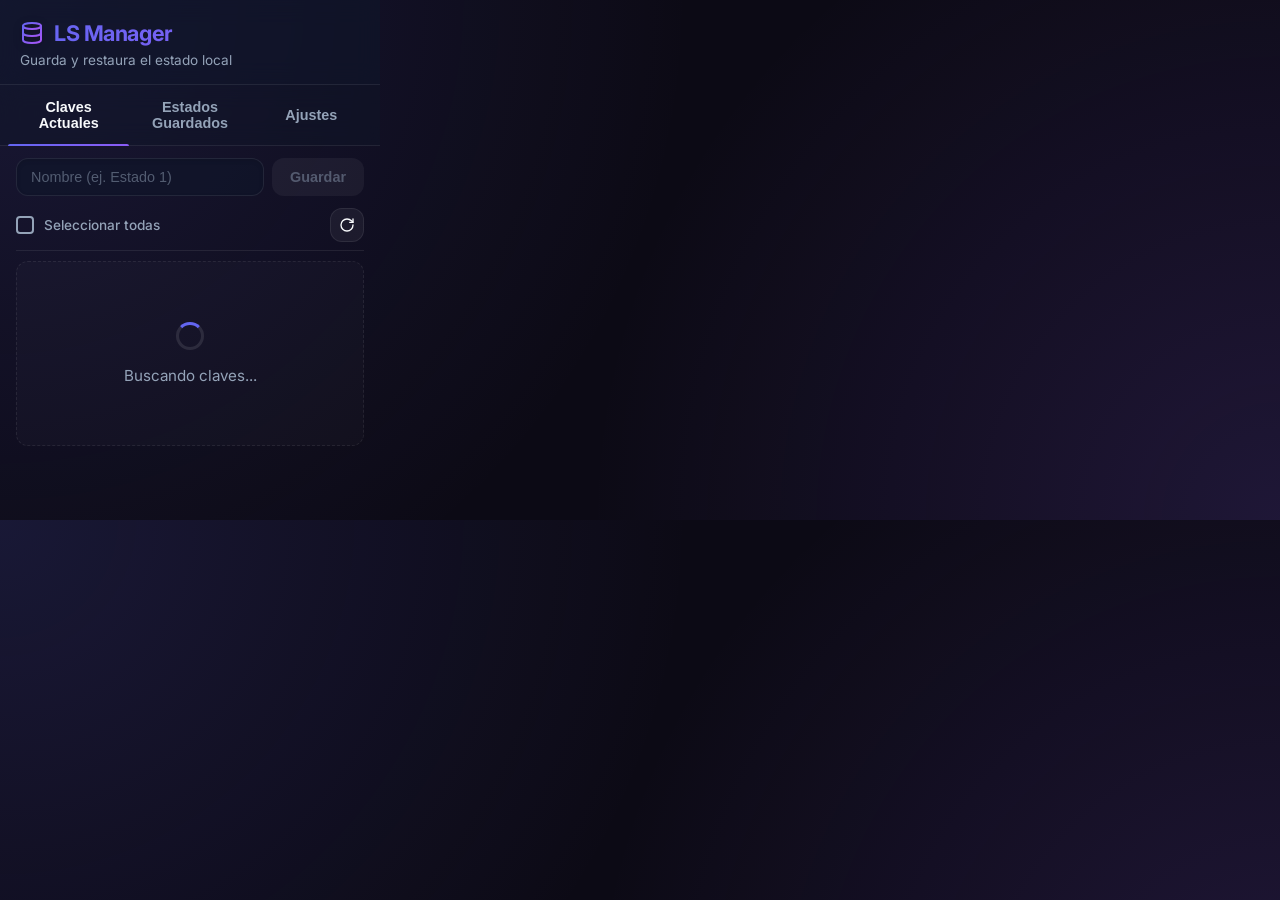
<file: index.html>
<!DOCTYPE html>
<html lang="es">
<head>
    <meta charset="UTF-8">
    <title>LocalStorage Saver</title>
    <link rel="stylesheet" href="css/popup.css">
    <link href="https://fonts.googleapis.com/css2?family=Inter:wght@400;500;600&display=swap" rel="stylesheet">
</head>
<body>
    <div class="container">
        <header>
            <h1><span class="icon"><svg xmlns="http://www.w3.org/2000/svg" width="24" height="24" viewBox="0 0 24 24" fill="none" stroke="url(#primaryGradient)" stroke-width="2" stroke-linecap="round" stroke-linejoin="round"><defs><linearGradient id="primaryGradient" x1="0%" y1="0%" x2="100%" y2="100%"><stop offset="0%" stop-color="#6366f1" /><stop offset="100%" stop-color="#a855f7" /></linearGradient></defs><ellipse cx="12" cy="5" rx="9" ry="3"></ellipse><path d="M21 12c0 1.66-4 3-9 3s-9-1.34-9-3"></path><path d="M3 5v14c0 1.66 4 3 9 3s9-1.34 9-3V5"></path></svg></span> LS Manager</h1>
            <p class="subtitle">Guarda y restaura el estado local</p>
        </header>

        <section class="tabs">
            <button class="tab-btn active" data-tab="current">Claves Actuales</button>
            <button class="tab-btn" data-tab="saved">Estados Guardados</button>
            <button class="tab-btn" data-tab="settings">Ajustes</button>
        </section>

        <section id="tab-current" class="tab-content active">
            <div class="actions-bar">
                <input type="text" id="state-name" placeholder="Nombre (ej. Estado 1)">
                <button id="save-selected-btn" class="btn primary" disabled>Guardar</button>
            </div>
            <div class="list-header">
                <label>
                    <input type="checkbox" id="select-all">
                    <span>Seleccionar todas</span>
                </label>
                <button id="refresh-btn" class="btn icon-btn" title="Refrescar LocalStorage"><svg xmlns="http://www.w3.org/2000/svg" width="16" height="16" viewBox="0 0 24 24" fill="none" stroke="currentColor" stroke-width="2" stroke-linecap="round" stroke-linejoin="round"><path d="M21 12a9 9 0 1 1-9-9c2.52 0 4.93 1 6.74 2.74L21 8"></path><path d="M21 3v5h-5"></path></svg></button>
            </div>
            <ul id="current-keys-list" class="keys-list">
                <li class="empty-state">
                    <div class="loader"></div>
                    Buscando claves...
                </li>
            </ul>
        </section>

        <section id="tab-saved" class="tab-content">
            <div class="list-header" id="saved-header" style="justify-content: flex-end; display: none;">
                <button id="delete-all-btn" class="btn danger" style="padding: 6px 12px; font-size: 0.8rem;">
                    <svg width="14" height="14" viewBox="0 0 24 24" fill="none" stroke="currentColor" stroke-width="2" stroke-linecap="round" stroke-linejoin="round"><polyline points="3 6 5 6 21 6"></polyline><path d="M19 6v14a2 2 0 0 1-2 2H7a2 2 0 0 1-2-2V6m3 0V4a2 2 0 0 1 2-2h4a2 2 0 0 1 2 2v2"></path><line x1="10" y1="11" x2="10" y2="17"></line><line x1="14" y1="11" x2="14" y2="17"></line></svg>
                    Eliminar todos
                </button>
            </div>
            <ul id="saved-states-list" class="states-list">
                <li class="empty-state">No hay estados guardados aún.</li>
            </ul>
        </section>

        <section id="tab-settings" class="tab-content">
            <div class="settings-container">
                <div class="setting-item">
                    <label class="setting-label">
                        <input type="checkbox" id="enable-selector" class="setting-checkbox">
                        <span>Mostrar selector en la página</span>
                    </label>
                    <p class="setting-description">Inyecta un dropdown en la esquina inferior derecha para cambiar rápidamente entre estados guardados</p>
                </div>

                <div class="setting-item">
                    <label class="setting-label">
                        <input type="checkbox" id="auto-reload" class="setting-checkbox">
                        <span>Recargar página al restaurar estado</span>
                    </label>
                    <p class="setting-description">Recarga automáticamente la página después de restaurar un estado guardado</p>
                </div>
            </div>
        </section>
    </div>
    
    <!-- Template para la alerta de feedback (toast) -->
    <div id="toast" class="toast hidden"></div>
    
    <script src="js/popup.js"></script>
</body>
</html>
</file>
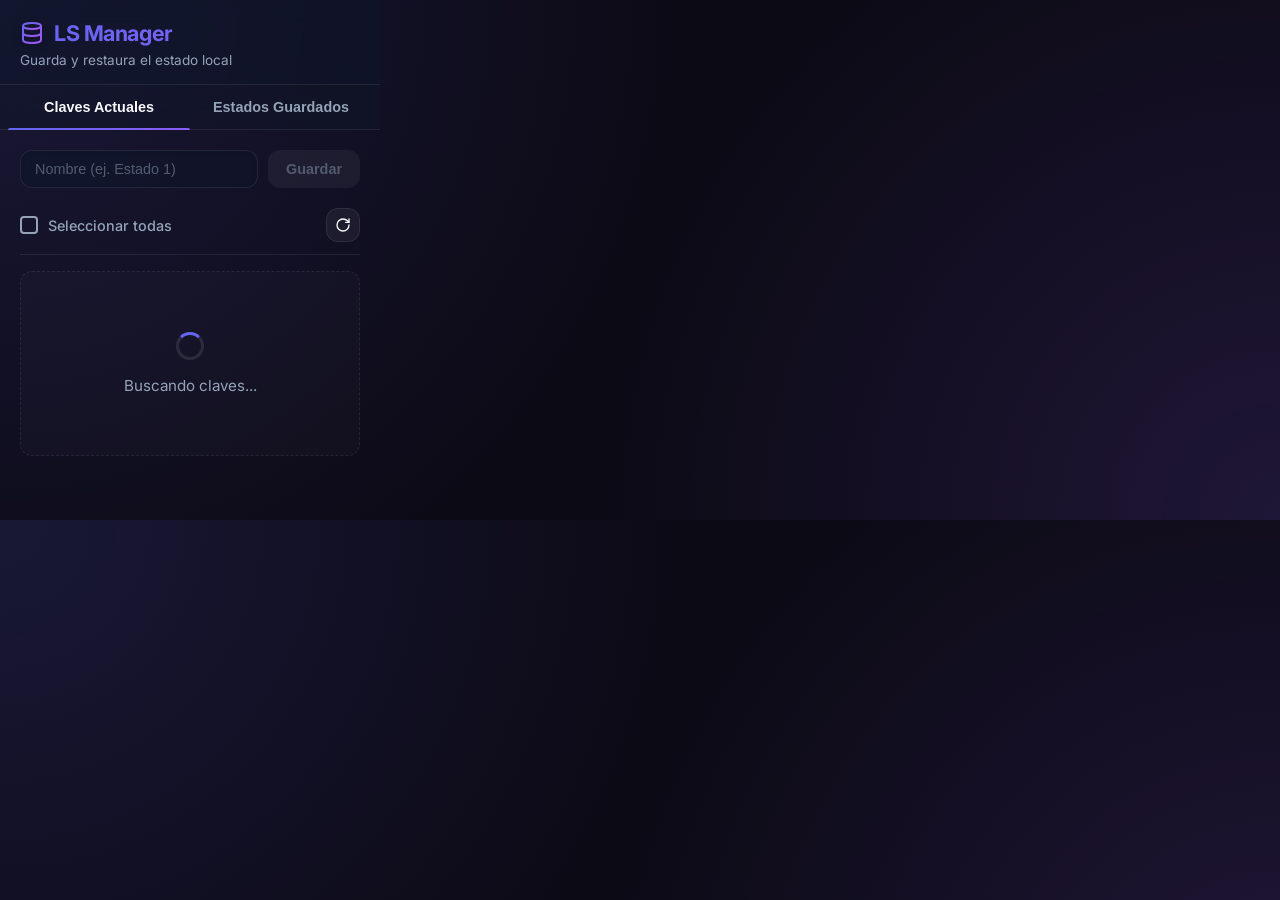
<file: popup.html>
<!DOCTYPE html>
<html lang="es">
<head>
    <meta charset="UTF-8">
    <title>LocalStorage Saver</title>
    <link rel="stylesheet" href="popup.css">
    <link href="https://fonts.googleapis.com/css2?family=Inter:wght@400;500;600&display=swap" rel="stylesheet">
</head>
<body>
    <div class="container">
        <header>
            <h1><span class="icon"><svg xmlns="http://www.w3.org/2000/svg" width="24" height="24" viewBox="0 0 24 24" fill="none" stroke="url(#primaryGradient)" stroke-width="2" stroke-linecap="round" stroke-linejoin="round"><defs><linearGradient id="primaryGradient" x1="0%" y1="0%" x2="100%" y2="100%"><stop offset="0%" stop-color="#6366f1" /><stop offset="100%" stop-color="#a855f7" /></linearGradient></defs><ellipse cx="12" cy="5" rx="9" ry="3"></ellipse><path d="M21 12c0 1.66-4 3-9 3s-9-1.34-9-3"></path><path d="M3 5v14c0 1.66 4 3 9 3s9-1.34 9-3V5"></path></svg></span> LS Manager</h1>
            <p class="subtitle">Guarda y restaura el estado local</p>
        </header>

        <section class="tabs">
            <button class="tab-btn active" data-tab="current">Claves Actuales</button>
            <button class="tab-btn" data-tab="saved">Estados Guardados</button>
        </section>

        <section id="tab-current" class="tab-content active">
            <div class="actions-bar">
                <input type="text" id="state-name" placeholder="Nombre (ej. Estado 1)">
                <button id="save-selected-btn" class="btn primary" disabled>Guardar</button>
            </div>
            <div class="list-header">
                <label>
                    <input type="checkbox" id="select-all">
                    <span>Seleccionar todas</span>
                </label>
                <button id="refresh-btn" class="btn icon-btn" title="Refrescar LocalStorage"><svg xmlns="http://www.w3.org/2000/svg" width="16" height="16" viewBox="0 0 24 24" fill="none" stroke="currentColor" stroke-width="2" stroke-linecap="round" stroke-linejoin="round"><path d="M21 12a9 9 0 1 1-9-9c2.52 0 4.93 1 6.74 2.74L21 8"></path><path d="M21 3v5h-5"></path></svg></button>
            </div>
            <ul id="current-keys-list" class="keys-list">
                <li class="empty-state">
                    <div class="loader"></div>
                    Buscando claves...
                </li>
            </ul>
        </section>

        <section id="tab-saved" class="tab-content">
            <ul id="saved-states-list" class="states-list">
                <li class="empty-state">No hay estados guardados aún.</li>
            </ul>
        </section>
    </div>
    
    <!-- Template para la alerta de feedback (toast) -->
    <div id="toast" class="toast hidden"></div>
    
    <script src="popup.js"></script>
</body>
</html>
</file>
<file: css/popup.css>
:root {
    --bg-color: #0c0a15;
    --surface-color: rgba(30, 41, 59, 0.4);
    --surface-hover: rgba(30, 41, 59, 0.6);
    --primary-color: #6366f1;
    --primary-gradient: linear-gradient(135deg, #6366f1 0%, #8b5cf6 100%);
    --primary-gradient-hover: linear-gradient(135deg, #4f46e5 0%, #7c3aed 100%);
    --success-color: #10b981;
    --danger-color: #ef4444;
    --danger-bg: rgba(239, 68, 68, 0.1);
    --danger-hover: rgba(239, 68, 68, 0.2);
    --text-primary: #f8fafc;
    --text-secondary: #94a3b8;
    --border-color: rgba(255, 255, 255, 0.08);
    --border-focus: rgba(99, 102, 241, 0.5);
    --radius: 12px;
    --radius-sm: 8px;
    --shadow: 0 8px 32px rgba(0, 0, 0, 0.3);
}

* {
    box-sizing: border-box;
    margin: 0;
    padding: 0;
}

body {
    font-family: 'Inter', system-ui, -apple-system, sans-serif;
    background: var(--bg-color);
    background-image: 
        radial-gradient(circle at 0% 0%, rgba(99, 102, 241, 0.15) 0%, transparent 50%),
        radial-gradient(circle at 100% 100%, rgba(139, 92, 246, 0.15) 0%, transparent 50%);
    color: var(--text-primary);
    width: 380px;
    height: 520px;
    overflow: hidden;
    -webkit-font-smoothing: antialiased;
}

.container {
    display: flex;
    flex-direction: column;
    height: 100%;
    position: relative;
    background: transparent;
}

header {
    padding: 20px 20px 16px;
    background: rgba(15, 23, 42, 0.6);
    backdrop-filter: blur(12px);
    -webkit-backdrop-filter: blur(12px);
    border-bottom: 1px solid var(--border-color);
    position: relative;
    z-index: 10;
}

header h1 {
    font-size: 1.35rem;
    font-weight: 700;
    display: flex;
    align-items: center;
    gap: 10px;
    background: var(--primary-gradient);
    -webkit-background-clip: text;
    background-clip: text;
    -webkit-text-fill-color: transparent;
    letter-spacing: -0.02em;
}

header h1 .icon {
    -webkit-text-fill-color: initial;
    filter: drop-shadow(0 2px 4px rgba(0,0,0,0.2));
    display: flex;
    align-items: center;
}

.subtitle {
    font-size: 0.85rem;
    color: var(--text-secondary);
    margin-top: 6px;
    font-weight: 400;
}

.tabs {
    display: flex;
    background: rgba(15, 23, 42, 0.4);
    backdrop-filter: blur(12px);
    border-bottom: 1px solid var(--border-color);
    padding: 0 8px;
}

.tab-btn {
    flex: 1;
    background: none;
    border: none;
    color: var(--text-secondary);
    padding: 14px 12px;
    font-size: 0.9rem;
    font-weight: 600;
    cursor: pointer;
    transition: all 0.3s cubic-bezier(0.4, 0, 0.2, 1);
    position: relative;
}

.tab-btn::after {
    content: '';
    position: absolute;
    bottom: -1px;
    left: 0;
    width: 100%;
    height: 2px;
    background: var(--primary-gradient);
    transform: scaleX(0);
    transition: transform 0.3s cubic-bezier(0.4, 0, 0.2, 1);
    transform-origin: center;
    border-radius: 2px 2px 0 0;
}

.tab-btn:hover {
    color: var(--text-primary);
    background-color: rgba(255, 255, 255, 0.03);
    border-radius: var(--radius-sm) var(--radius-sm) 0 0;
}

.tab-btn.active {
    color: var(--text-primary);
}

.tab-btn.active::after {
    transform: scaleX(1);
}

.tab-content {
    display: none;
    flex: 1;
    overflow-y: auto;
    padding: 12px 16px;
}

.tab-content.active {
    display: flex;
    flex-direction: column;
    animation: slideUpFade 0.4s cubic-bezier(0.16, 1, 0.3, 1) forwards;
}

@keyframes slideUpFade {
    from { opacity: 0; transform: translateY(12px); }
    to { opacity: 1; transform: translateY(0); }
}

.actions-bar {
    display: flex;
    gap: 8px;
    margin-bottom: 12px;
}

input[type="text"] {
    flex: 1;
    background-color: rgba(15, 23, 42, 0.6);
    border: 1px solid var(--border-color);
    color: var(--text-primary);
    padding: 10px 14px;
    border-radius: var(--radius);
    outline: none;
    font-size: 0.9rem;
    transition: all 0.2s ease;
    box-shadow: inset 0 2px 4px rgba(0,0,0,0.1);
}

input[type="text"]:focus {
    border-color: var(--primary-color);
    box-shadow: 0 0 0 3px var(--border-focus), inset 0 2px 4px rgba(0,0,0,0.1);
    background-color: rgba(15, 23, 42, 0.8);
}

input[type="text"]::placeholder {
    color: rgba(148, 163, 184, 0.5);
}

input[type="checkbox"] {
    appearance: none;
    width: 18px;
    height: 18px;
    border: 2px solid var(--text-secondary);
    border-radius: 4px;
    cursor: pointer;
    position: relative;
    transition: all 0.2s;
    background-color: transparent;
    flex-shrink: 0;
}

input[type="checkbox"]:checked {
    background-image: var(--primary-gradient);
    border-color: transparent;
}

input[type="checkbox"]:checked::after {
    content: '';
    position: absolute;
    left: 5px;
    top: 2px;
    width: 4px;
    height: 8px;
    border: solid white;
    border-width: 0 2px 2px 0;
    transform: rotate(45deg);
}

input[type="checkbox"]:hover:not(:checked) {
    border-color: var(--primary-color);
}

.btn {
    padding: 10px 18px;
    border: none;
    border-radius: var(--radius);
    font-size: 0.9rem;
    font-weight: 600;
    cursor: pointer;
    transition: all 0.2s cubic-bezier(0.4, 0, 0.2, 1);
    display: flex;
    align-items: center;
    justify-content: center;
    gap: 8px;
    position: relative;
    overflow: hidden;
}

.btn:active {
    transform: scale(0.96);
}

.btn.primary {
    background: var(--primary-gradient);
    color: white;
    box-shadow: 0 4px 12px rgba(99, 102, 241, 0.3);
}

.btn.primary:hover:not(:disabled) {
    background: var(--primary-gradient-hover);
    box-shadow: 0 6px 16px rgba(99, 102, 241, 0.4);
    transform: translateY(-1px);
}

.btn:disabled {
    opacity: 0.5;
    cursor: not-allowed;
    background: rgba(255, 255, 255, 0.1);
    color: var(--text-secondary);
    box-shadow: none;
    transform: none;
}

.btn.success {
    background: rgba(16, 185, 129, 0.15);
    color: #34d399;
    border: 1px solid rgba(16, 185, 129, 0.2);
    padding: 8px 14px;
}

.btn.success:hover {
    background: rgba(16, 185, 129, 0.25);
}

.btn.danger {
    background: var(--danger-bg);
    color: var(--danger-color);
    padding: 8px 12px;
    border: 1px solid transparent;
}

.btn.danger:hover {
    background: var(--danger-hover);
    border-color: rgba(239, 68, 68, 0.3);
}

.icon-btn {
    background: rgba(255,255,255,0.05);
    padding: 8px;
    color: var(--text-primary);
    border-radius: var(--radius);
    border: 1px solid var(--border-color);
    display: flex;
    align-items: center;
    justify-content: center;
}

.icon-btn:hover {
    background: rgba(255,255,255,0.1);
    border-color: rgba(255,255,255,0.2);
    transform: rotate(5deg);
}

.list-header {
    display: flex;
    justify-content: space-between;
    align-items: center;
    margin-bottom: 10px;
    padding-bottom: 8px;
    border-bottom: 1px solid var(--border-color);
    font-size: 0.85rem;
    color: var(--text-secondary);
}

.list-header label {
    display: flex;
    align-items: center;
    gap: 10px;
    cursor: pointer;
    font-weight: 500;
    transition: color 0.2s;
}

.list-header label:hover {
    color: var(--text-primary);
}

.keys-list, .states-list {
    list-style: none;
    display: flex;
    flex-direction: column;
    gap: 6px;
}

.key-item, .state-item {
    background: var(--surface-color);
    border: 1px solid var(--border-color);
    padding: 8px 12px;
    border-radius: var(--radius);
    display: flex;
    align-items: center;
    gap: 10px;
    transition: all 0.3s cubic-bezier(0.16, 1, 0.3, 1);
    position: relative;
    overflow: hidden;
}

.key-item::before, .state-item::before {
    content: '';
    position: absolute;
    top: 0;
    left: 0;
    width: 3px;
    height: 100%;
    background: var(--primary-gradient);
    opacity: 0;
    transition: opacity 0.3s;
}

.key-item:hover, .state-item:hover {
    border-color: rgba(255, 255, 255, 0.15);
    background: var(--surface-hover);
    transform: translateY(-2px);
    box-shadow: 0 6px 16px rgba(0, 0, 0, 0.2);
}

.key-item.selected {
    border-color: rgba(99, 102, 241, 0.4);
    background: rgba(99, 102, 241, 0.08);
}

.key-item.selected::before {
    opacity: 1;
}

.key-content, .state-content {
    flex: 1;
    overflow: hidden;
}

.key-name, .state-name {
    font-size: 0.9rem;
    font-weight: 600;
    margin-bottom: 0;
    white-space: nowrap;
    overflow: hidden;
    text-overflow: ellipsis;
    color: var(--text-primary);
    letter-spacing: -0.01em;
}

.state-meta {
    font-size: 0.75rem;
    color: var(--text-secondary);
    display: flex;
    gap: 8px;
    align-items: center;
    margin-top: 4px;
}

.state-meta span {
    display: flex;
    align-items: center;
    gap: 3px;
    background: rgba(255,255,255,0.03);
    padding: 2px 6px;
    border-radius: 10px;
}

.key-value {
    font-size: 0.8rem;
    color: var(--text-secondary);
    white-space: nowrap;
    overflow: hidden;
    text-overflow: ellipsis;
    font-family: 'JetBrains Mono', 'Fira Code', monospace;
    background: rgba(0, 0, 0, 0.3);
    padding: 4px 8px;
    border-radius: 6px;
    border: 1px solid rgba(255,255,255,0.05);
}

.empty-state {
    text-align: center;
    color: var(--text-secondary);
    padding: 60px 20px;
    font-size: 0.95rem;
    display: flex;
    flex-direction: column;
    align-items: center;
    gap: 16px;
    background: rgba(255,255,255,0.02);
    border-radius: var(--radius);
    border: 1px dashed var(--border-color);
}

.empty-state-icon {
    font-size: 2.5rem;
    opacity: 0.5;
    margin-bottom: 8px;
}

.state-actions {
    display: flex;
    gap: 6px;
    transition: opacity 0.2s;
}

.action-restore {
    color: var(--success-color);
    background: rgba(16, 185, 129, 0.1);
    border: 1px solid rgba(16, 185, 129, 0.2);
}

.action-restore:hover {
    background: rgba(16, 185, 129, 0.2);
    border-color: rgba(16, 185, 129, 0.3);
    transform: scale(1.1);
}

/* Scrollbar */
::-webkit-scrollbar {
    width: 6px;
}

::-webkit-scrollbar-track {
    background: transparent;
}

::-webkit-scrollbar-thumb {
    background: rgba(255, 255, 255, 0.1);
    border-radius: 10px;
}

::-webkit-scrollbar-thumb:hover {
    background: rgba(255, 255, 255, 0.2);
}

/* Toast */
.toast {
    position: absolute;
    bottom: 24px;
    left: 50%;
    transform: translateX(-50%) translateY(0) scale(1);
    background: rgba(15, 23, 42, 0.95);
    backdrop-filter: blur(8px);
    color: white;
    padding: 12px 20px;
    border-radius: 100px;
    font-size: 0.9rem;
    font-weight: 500;
    box-shadow: 0 10px 25px -5px rgba(0, 0, 0, 0.5), 0 0 0 1px rgba(255,255,255,0.1);
    z-index: 100;
    transition: all 0.4s cubic-bezier(0.16, 1, 0.3, 1);
    display: flex;
    align-items: center;
    gap: 8px;
}

.toast::before {
    content: '✨';
    font-size: 1.1em;
}

.toast.hidden {
    opacity: 0;
    pointer-events: none;
    transform: translateX(-50%) translateY(20px) scale(0.9);
}

.toast.danger {
    background: rgba(127, 29, 29, 0.95);
    border: 1px solid rgba(239, 68, 68, 0.3);
}

.toast.danger::before {
    content: '⚠️';
}

/* Loader */
.loader {
    border: 3px solid rgba(255,255,255,0.1);
    border-top: 3px solid var(--primary-color);
    border-radius: 50%;
    width: 28px;
    height: 28px;
    animation: spin 1s cubic-bezier(0.5, 0, 0.5, 1) infinite;
}

@keyframes spin {
    0% { transform: rotate(0deg); }
    100% { transform: rotate(360deg); }
}

/* Settings */
.settings-container {
    display: flex;
    flex-direction: column;
    gap: 16px;
}

.setting-item {
    background: var(--surface-color);
    border: 1px solid var(--border-color);
    padding: 14px;
    border-radius: var(--radius);
    transition: all 0.2s ease;
}

.setting-item:hover {
    border-color: rgba(255, 255, 255, 0.15);
    background: var(--surface-hover);
}

.setting-label {
    display: flex;
    align-items: center;
    gap: 10px;
    cursor: pointer;
    font-weight: 600;
    color: var(--text-primary);
    margin-bottom: 8px;
}

.setting-checkbox {
    flex-shrink: 0;
}

.setting-description {
    font-size: 0.8rem;
    color: var(--text-secondary);
    margin: 0;
    margin-left: 28px;
    line-height: 1.4;
}

/* Quick Selector */
.quick-selector-container {
    position: absolute;
    bottom: 16px;
    right: 16px;
    z-index: 50;
}

.quick-selector-container.hidden {
    display: none;
}

.quick-selector {
    appearance: none;
    background: var(--surface-hover);
    border: 1px solid var(--border-color);
    color: var(--text-primary);
    padding: 8px 12px;
    padding-right: 28px;
    border-radius: var(--radius-sm);
    font-size: 0.85rem;
    font-weight: 500;
    cursor: pointer;
    transition: all 0.2s ease;
    backdrop-filter: blur(8px);
    background-image: url("data:image/svg+xml;charset=UTF-8,%3csvg xmlns='http://www.w3.org/2000/svg' viewBox='0 0 24 24' fill='none' stroke='%2394a3b8' stroke-width='2' stroke-linecap='round' stroke-linejoin='round'%3e%3cpolyline points='6 9 12 15 18 9'%3e%3c/polyline%3e%3c/svg%3e");
    background-repeat: no-repeat;
    background-position: right 6px center;
    background-size: 16px;
}

.quick-selector:hover {
    border-color: rgba(255, 255, 255, 0.15);
    background-color: var(--surface-color);
}

.quick-selector:focus {
    outline: none;
    border-color: var(--primary-color);
    box-shadow: 0 0 0 3px var(--border-focus);
}
</file>
<file: popup.css>
:root {
    --bg-color: #0c0a15;
    --surface-color: rgba(30, 41, 59, 0.4);
    --surface-hover: rgba(30, 41, 59, 0.6);
    --primary-color: #6366f1;
    --primary-gradient: linear-gradient(135deg, #6366f1 0%, #8b5cf6 100%);
    --primary-gradient-hover: linear-gradient(135deg, #4f46e5 0%, #7c3aed 100%);
    --success-color: #10b981;
    --danger-color: #ef4444;
    --danger-bg: rgba(239, 68, 68, 0.1);
    --danger-hover: rgba(239, 68, 68, 0.2);
    --text-primary: #f8fafc;
    --text-secondary: #94a3b8;
    --border-color: rgba(255, 255, 255, 0.08);
    --border-focus: rgba(99, 102, 241, 0.5);
    --radius: 12px;
    --radius-sm: 8px;
    --shadow: 0 8px 32px rgba(0, 0, 0, 0.3);
}

* {
    box-sizing: border-box;
    margin: 0;
    padding: 0;
}

body {
    font-family: 'Inter', system-ui, -apple-system, sans-serif;
    background: var(--bg-color);
    background-image: 
        radial-gradient(circle at 0% 0%, rgba(99, 102, 241, 0.15) 0%, transparent 50%),
        radial-gradient(circle at 100% 100%, rgba(139, 92, 246, 0.15) 0%, transparent 50%);
    color: var(--text-primary);
    width: 380px;
    height: 520px;
    overflow: hidden;
    -webkit-font-smoothing: antialiased;
}

.container {
    display: flex;
    flex-direction: column;
    height: 100%;
    position: relative;
    background: transparent;
}

header {
    padding: 20px 20px 16px;
    background: rgba(15, 23, 42, 0.6);
    backdrop-filter: blur(12px);
    -webkit-backdrop-filter: blur(12px);
    border-bottom: 1px solid var(--border-color);
    position: relative;
    z-index: 10;
}

header h1 {
    font-size: 1.35rem;
    font-weight: 700;
    display: flex;
    align-items: center;
    gap: 10px;
    background: var(--primary-gradient);
    -webkit-background-clip: text;
    background-clip: text;
    -webkit-text-fill-color: transparent;
    letter-spacing: -0.02em;
}

header h1 .icon {
    -webkit-text-fill-color: initial;
    filter: drop-shadow(0 2px 4px rgba(0,0,0,0.2));
    display: flex;
    align-items: center;
}

.subtitle {
    font-size: 0.85rem;
    color: var(--text-secondary);
    margin-top: 6px;
    font-weight: 400;
}

.tabs {
    display: flex;
    background: rgba(15, 23, 42, 0.4);
    backdrop-filter: blur(12px);
    border-bottom: 1px solid var(--border-color);
    padding: 0 8px;
}

.tab-btn {
    flex: 1;
    background: none;
    border: none;
    color: var(--text-secondary);
    padding: 14px 12px;
    font-size: 0.9rem;
    font-weight: 600;
    cursor: pointer;
    transition: all 0.3s cubic-bezier(0.4, 0, 0.2, 1);
    position: relative;
}

.tab-btn::after {
    content: '';
    position: absolute;
    bottom: -1px;
    left: 0;
    width: 100%;
    height: 2px;
    background: var(--primary-gradient);
    transform: scaleX(0);
    transition: transform 0.3s cubic-bezier(0.4, 0, 0.2, 1);
    transform-origin: center;
    border-radius: 2px 2px 0 0;
}

.tab-btn:hover {
    color: var(--text-primary);
    background-color: rgba(255, 255, 255, 0.03);
    border-radius: var(--radius-sm) var(--radius-sm) 0 0;
}

.tab-btn.active {
    color: var(--text-primary);
}

.tab-btn.active::after {
    transform: scaleX(1);
}

.tab-content {
    display: none;
    flex: 1;
    overflow-y: auto;
    padding: 20px;
}

.tab-content.active {
    display: flex;
    flex-direction: column;
    animation: slideUpFade 0.4s cubic-bezier(0.16, 1, 0.3, 1) forwards;
}

@keyframes slideUpFade {
    from { opacity: 0; transform: translateY(12px); }
    to { opacity: 1; transform: translateY(0); }
}

.actions-bar {
    display: flex;
    gap: 10px;
    margin-bottom: 20px;
}

input[type="text"] {
    flex: 1;
    background-color: rgba(15, 23, 42, 0.6);
    border: 1px solid var(--border-color);
    color: var(--text-primary);
    padding: 10px 14px;
    border-radius: var(--radius);
    outline: none;
    font-size: 0.9rem;
    transition: all 0.2s ease;
    box-shadow: inset 0 2px 4px rgba(0,0,0,0.1);
}

input[type="text"]:focus {
    border-color: var(--primary-color);
    box-shadow: 0 0 0 3px var(--border-focus), inset 0 2px 4px rgba(0,0,0,0.1);
    background-color: rgba(15, 23, 42, 0.8);
}

input[type="text"]::placeholder {
    color: rgba(148, 163, 184, 0.5);
}

input[type="checkbox"] {
    appearance: none;
    width: 18px;
    height: 18px;
    border: 2px solid var(--text-secondary);
    border-radius: 4px;
    cursor: pointer;
    position: relative;
    transition: all 0.2s;
    background-color: transparent;
    flex-shrink: 0;
}

input[type="checkbox"]:checked {
    background-image: var(--primary-gradient);
    border-color: transparent;
}

input[type="checkbox"]:checked::after {
    content: '';
    position: absolute;
    left: 5px;
    top: 2px;
    width: 4px;
    height: 8px;
    border: solid white;
    border-width: 0 2px 2px 0;
    transform: rotate(45deg);
}

input[type="checkbox"]:hover:not(:checked) {
    border-color: var(--primary-color);
}

.btn {
    padding: 10px 18px;
    border: none;
    border-radius: var(--radius);
    font-size: 0.9rem;
    font-weight: 600;
    cursor: pointer;
    transition: all 0.2s cubic-bezier(0.4, 0, 0.2, 1);
    display: flex;
    align-items: center;
    justify-content: center;
    gap: 8px;
    position: relative;
    overflow: hidden;
}

.btn:active {
    transform: scale(0.96);
}

.btn.primary {
    background: var(--primary-gradient);
    color: white;
    box-shadow: 0 4px 12px rgba(99, 102, 241, 0.3);
}

.btn.primary:hover:not(:disabled) {
    background: var(--primary-gradient-hover);
    box-shadow: 0 6px 16px rgba(99, 102, 241, 0.4);
    transform: translateY(-1px);
}

.btn:disabled {
    opacity: 0.5;
    cursor: not-allowed;
    background: rgba(255, 255, 255, 0.1);
    color: var(--text-secondary);
    box-shadow: none;
    transform: none;
}

.btn.success {
    background: rgba(16, 185, 129, 0.15);
    color: #34d399;
    border: 1px solid rgba(16, 185, 129, 0.2);
    padding: 8px 14px;
}

.btn.success:hover {
    background: rgba(16, 185, 129, 0.25);
}

.btn.danger {
    background: var(--danger-bg);
    color: var(--danger-color);
    padding: 8px 12px;
    border: 1px solid transparent;
}

.btn.danger:hover {
    background: var(--danger-hover);
    border-color: rgba(239, 68, 68, 0.3);
}

.icon-btn {
    background: rgba(255,255,255,0.05);
    padding: 8px;
    color: var(--text-primary);
    border-radius: var(--radius);
    border: 1px solid var(--border-color);
    display: flex;
    align-items: center;
    justify-content: center;
}

.icon-btn:hover {
    background: rgba(255,255,255,0.1);
    border-color: rgba(255,255,255,0.2);
    transform: rotate(5deg);
}

.list-header {
    display: flex;
    justify-content: space-between;
    align-items: center;
    margin-bottom: 16px;
    padding-bottom: 12px;
    border-bottom: 1px solid var(--border-color);
    font-size: 0.9rem;
    color: var(--text-secondary);
}

.list-header label {
    display: flex;
    align-items: center;
    gap: 10px;
    cursor: pointer;
    font-weight: 500;
    transition: color 0.2s;
}

.list-header label:hover {
    color: var(--text-primary);
}

.keys-list, .states-list {
    list-style: none;
    display: flex;
    flex-direction: column;
    gap: 12px;
}

.key-item, .state-item {
    background: var(--surface-color);
    border: 1px solid var(--border-color);
    padding: 14px;
    border-radius: var(--radius);
    display: flex;
    align-items: center;
    gap: 14px;
    transition: all 0.3s cubic-bezier(0.16, 1, 0.3, 1);
    position: relative;
    overflow: hidden;
}

.key-item::before, .state-item::before {
    content: '';
    position: absolute;
    top: 0;
    left: 0;
    width: 3px;
    height: 100%;
    background: var(--primary-gradient);
    opacity: 0;
    transition: opacity 0.3s;
}

.key-item:hover, .state-item:hover {
    border-color: rgba(255, 255, 255, 0.15);
    background: var(--surface-hover);
    transform: translateY(-2px);
    box-shadow: 0 6px 16px rgba(0, 0, 0, 0.2);
}

.key-item.selected {
    border-color: rgba(99, 102, 241, 0.4);
    background: rgba(99, 102, 241, 0.08);
}

.key-item.selected::before {
    opacity: 1;
}

.key-content, .state-content {
    flex: 1;
    overflow: hidden;
}

.key-name, .state-name {
    font-size: 0.95rem;
    font-weight: 600;
    margin-bottom: 6px;
    white-space: nowrap;
    overflow: hidden;
    text-overflow: ellipsis;
    color: var(--text-primary);
    letter-spacing: -0.01em;
}

.state-meta {
    font-size: 0.8rem;
    color: var(--text-secondary);
    display: flex;
    gap: 12px;
    align-items: center;
}

.state-meta span {
    display: flex;
    align-items: center;
    gap: 4px;
    background: rgba(255,255,255,0.05);
    padding: 2px 8px;
    border-radius: 12px;
}

.key-value {
    font-size: 0.8rem;
    color: var(--text-secondary);
    white-space: nowrap;
    overflow: hidden;
    text-overflow: ellipsis;
    font-family: 'JetBrains Mono', 'Fira Code', monospace;
    background: rgba(0, 0, 0, 0.3);
    padding: 4px 8px;
    border-radius: 6px;
    border: 1px solid rgba(255,255,255,0.05);
}

.empty-state {
    text-align: center;
    color: var(--text-secondary);
    padding: 60px 20px;
    font-size: 0.95rem;
    display: flex;
    flex-direction: column;
    align-items: center;
    gap: 16px;
    background: rgba(255,255,255,0.02);
    border-radius: var(--radius);
    border: 1px dashed var(--border-color);
}

.empty-state-icon {
    font-size: 2.5rem;
    opacity: 0.5;
    margin-bottom: 8px;
}

.state-actions {
    display: flex;
    gap: 8px;
    transition: opacity 0.2s;
}

/* Scrollbar */
::-webkit-scrollbar {
    width: 6px;
}

::-webkit-scrollbar-track {
    background: transparent;
}

::-webkit-scrollbar-thumb {
    background: rgba(255, 255, 255, 0.1);
    border-radius: 10px;
}

::-webkit-scrollbar-thumb:hover {
    background: rgba(255, 255, 255, 0.2);
}

/* Toast */
.toast {
    position: absolute;
    bottom: 24px;
    left: 50%;
    transform: translateX(-50%) translateY(0) scale(1);
    background: rgba(15, 23, 42, 0.95);
    backdrop-filter: blur(8px);
    color: white;
    padding: 12px 20px;
    border-radius: 100px;
    font-size: 0.9rem;
    font-weight: 500;
    box-shadow: 0 10px 25px -5px rgba(0, 0, 0, 0.5), 0 0 0 1px rgba(255,255,255,0.1);
    z-index: 100;
    transition: all 0.4s cubic-bezier(0.16, 1, 0.3, 1);
    display: flex;
    align-items: center;
    gap: 8px;
}

.toast::before {
    content: '✨';
    font-size: 1.1em;
}

.toast.hidden {
    opacity: 0;
    pointer-events: none;
    transform: translateX(-50%) translateY(20px) scale(0.9);
}

.toast.danger {
    background: rgba(127, 29, 29, 0.95);
    border: 1px solid rgba(239, 68, 68, 0.3);
}

.toast.danger::before {
    content: '⚠️';
}

/* Loader */
.loader {
    border: 3px solid rgba(255,255,255,0.1);
    border-top: 3px solid var(--primary-color);
    border-radius: 50%;
    width: 28px;
    height: 28px;
    animation: spin 1s cubic-bezier(0.5, 0, 0.5, 1) infinite;
}

@keyframes spin {
    0% { transform: rotate(0deg); }
    100% { transform: rotate(360deg); }
}
</file>
